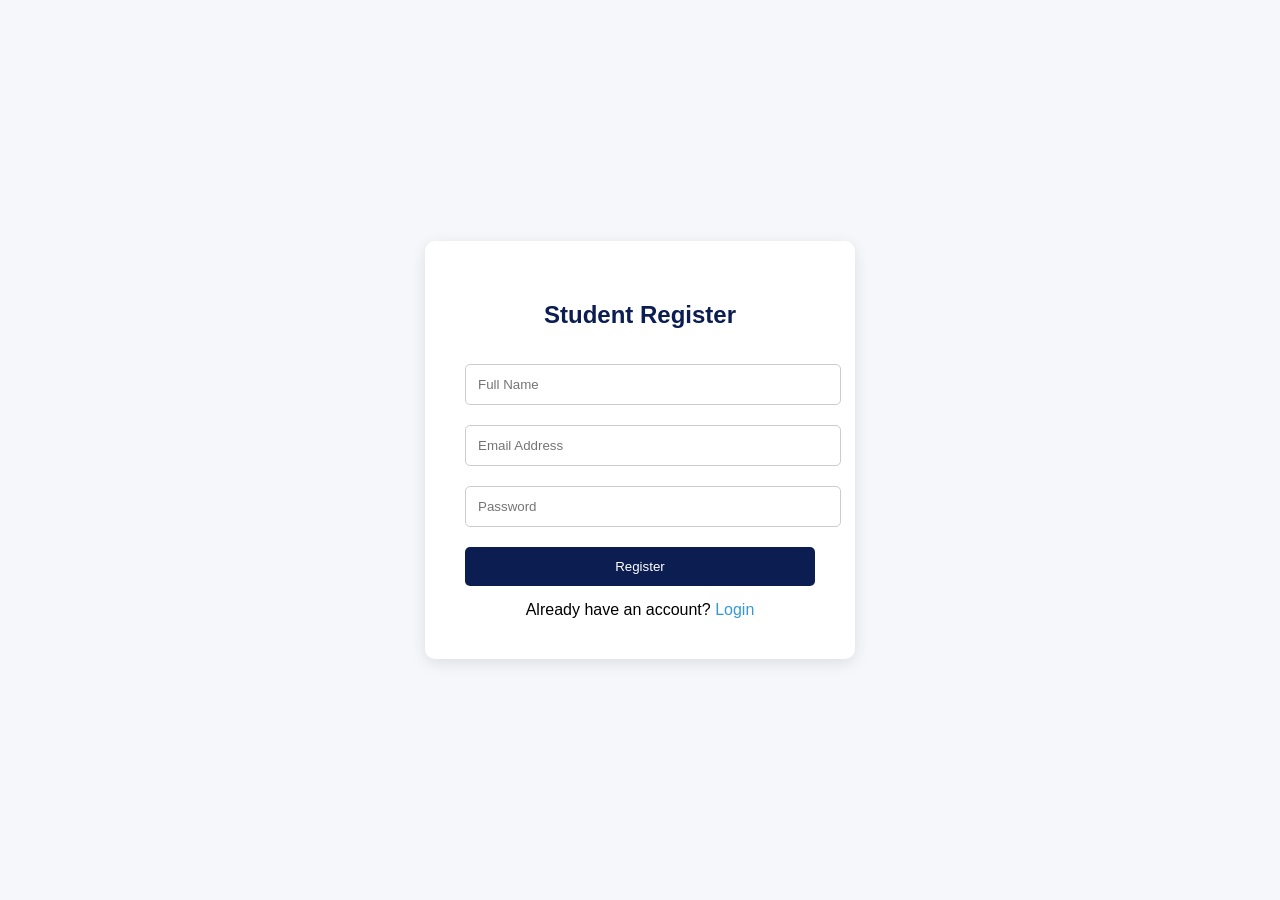
<file: templates/student_register.html>
<!DOCTYPE html>
<html>
<head>
    <title>Student Register</title>

    <style>
        body {
            margin: 0;
            font-family: 'Segoe UI', sans-serif;
            background: #f5f7fa;
            display: flex;
            justify-content: center;
            align-items: center;
            height: 100vh;
        }

        .card {
            background: white;
            padding: 40px;
            width: 350px;
            border-radius: 10px;
            box-shadow: 0 4px 15px rgba(0,0,0,0.1);
        }

        .card h2 {
            text-align: center;
            margin-bottom: 25px;
            color: #0b1d51;
        }

        input {
            width: 100%;
            padding: 12px;
            margin: 10px 0;
            border: 1px solid #ccc;
            border-radius: 5px;
            outline: none;
            transition: 0.3s;
        }

        input:focus {
            border-color: #3498db;
        }

        button {
            width: 100%;
            padding: 12px;
            background: #0b1d51;
            color: white;
            border: none;
            border-radius: 5px;
            margin-top: 10px;
            cursor: pointer;
            transition: 0.3s;
        }

        button:hover {
            background: #1e3c72;
        }

        .link {
            text-align: center;
            margin-top: 15px;
        }

        .link a {
            text-decoration: none;
            color: #3498db;
        }

    </style>
</head>

<body>

<div class="card">
    <h2>Student Register</h2>

    <form method="POST">
        <input name="name" placeholder="Full Name" required>
        <input name="email" type="email" placeholder="Email Address" required>
        <input name="password" type="password" placeholder="Password" required>

        <button type="submit">Register</button>
    </form>

    <div class="link">
        Already have an account? <a href="/student/login">Login</a>
    </div>
</div>

</body>
</html>
</file>
